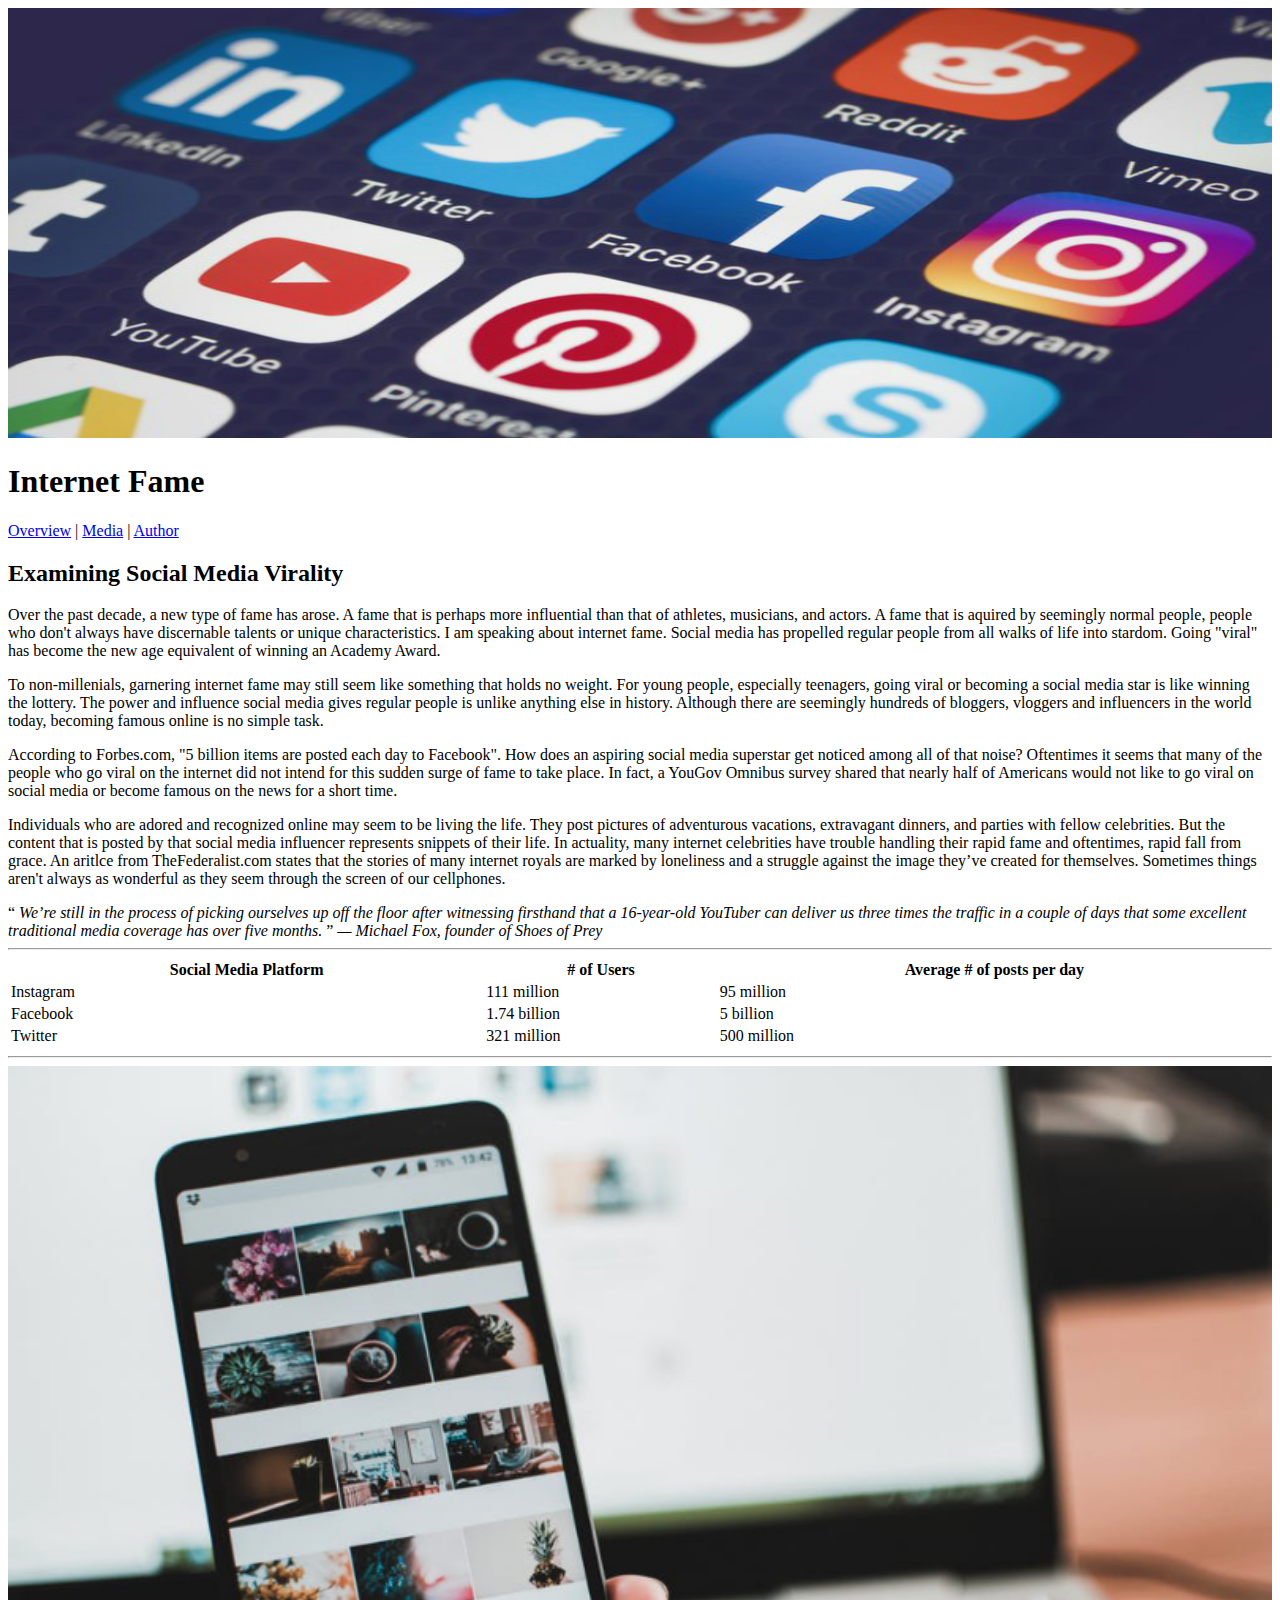
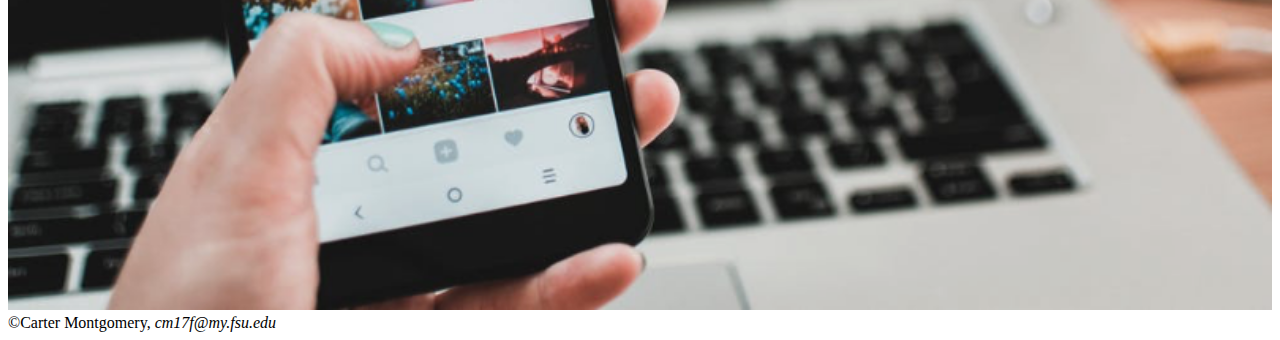
<file: lesson4_assignment/index.html>
<!DOCTYPE html>
<!-- Carter Montgomery, Monday 2/11/19 -->
<html>
    <head>
        <meta charset="UTF-8">
        <title> Going Viral </title>
        
  <meta name="description" content="Examining social media virality">
  <meta name="keywords" content="Social Media, Instagram, Memes, Influencers">
  <meta name="author" content="Carter Montgomery">    
        
    </head>
    <body>
     <img src="images/header_apps.png" width="100%" alt="Social media apps">    
      <!-- Title --> 
       <h1>Internet Fame</h1>
       
       <p><a href="index.html">Overview</a> | <a href="media.html">Media</a> | <a href="author.html">Author</a></p>
      
     <!-- Subtitle -->  
        <h2> Examining Social Media Virality</h2>
     
     <!-- Paragraph 1 -->
        <p> Over the past decade, a new type of fame has arose. 
        A fame that is perhaps more influential than that of athletes, musicians, and actors.
        A fame that is aquired by seemingly normal people, people who don't always have discernable 
        talents or unique characteristics. I am speaking about internet fame.
        Social media has propelled regular people from all walks of life into stardom.
        Going "viral" has become the new age equivalent of winning an Academy Award.</p>
        
    <!-- Paragraph 2 -->
        <p> To non-millenials, garnering internet fame may still seem like something that holds no weight.
        For young people, especially teenagers, going viral or becoming a social media star is like winning the lottery.
        The power and influence social media gives regular people is unlike anything else in history.
        Although there are seemingly hundreds of bloggers, vloggers and influencers in the world today,
        becoming famous online is no simple task.</p>
        
    <!-- Paragraph 3 -->
        <p> According to Forbes.com, "5 billion items are posted each day to Facebook". How does an aspiring social media superstar 
        get noticed among all of that noise? Oftentimes it seems that many of the people who go viral on the internet did not intend 
        for this sudden surge of fame to take place. In fact, a YouGov Omnibus survey shared that nearly half of Americans would
        not like to go viral on social media or become famous on the news for a short time.</p>
        
    <!-- Paragraph 4 -->
        <p>Individuals who are adored and recognized online may seem to be living the life. They post pictures of adventurous vacations, extravagant dinners, 
        and parties with fellow celebrities. But the content that is posted by that social media 
        influencer represents snippets of their life. In actuality, many internet celebrities have trouble handling their rapid fame and oftentimes, rapid fall from grace.
        An aritlce from TheFederalist.com states that the stories of many internet royals are marked by 
        loneliness and a struggle against the image they’ve created for themselves. Sometimes things aren't always as wonderful as they seem through the screen of our cellphones. </p>
        
    <!-- Write quotation and italicize -->
         <q> <em>We’re still in the process of picking ourselves up off the floor after witnessing firsthand that a 16-year-old YouTuber 
        can deliver us three times the traffic in a couple of days that some excellent traditional media coverage has over five months.
        </q> — Michael Fox, founder of Shoes of Prey</em>
    
    
    <!-- Horizontal line -->
        <hr>
    
    
    <!-- Table -->
    
    <table style="width:100%">
  <tr>
    <th>Social Media Platform</th>
    <th># of Users</th> 
    <th>Average # of posts per day</th>
  </tr>
  <tr>
    <td>Instagram</td>
    <td>111 million</td> 
    <td>95 million</td>
  </tr>
  <tr>
    <td>Facebook</td>
    <td>1.74 billion</td> 
    <td>5 billion</td>
  </tr>
  
    <td>Twitter</td>
    <td>321 million</td> 
    <td>500 million</td>
  </tr>
</table>
    
    
  <!-- Horizontal line -->
     <hr>
    
    <!-- Picture -->
        <img src="images/social_media.jpg" width="100%" alt="Social media">   
        
      
   <!-- Copyright -->
       &copy;Carter Montgomery, <em>cm17f@my.fsu.edu</em>
            
       
        
    </body>
    
    
</html>
</file>
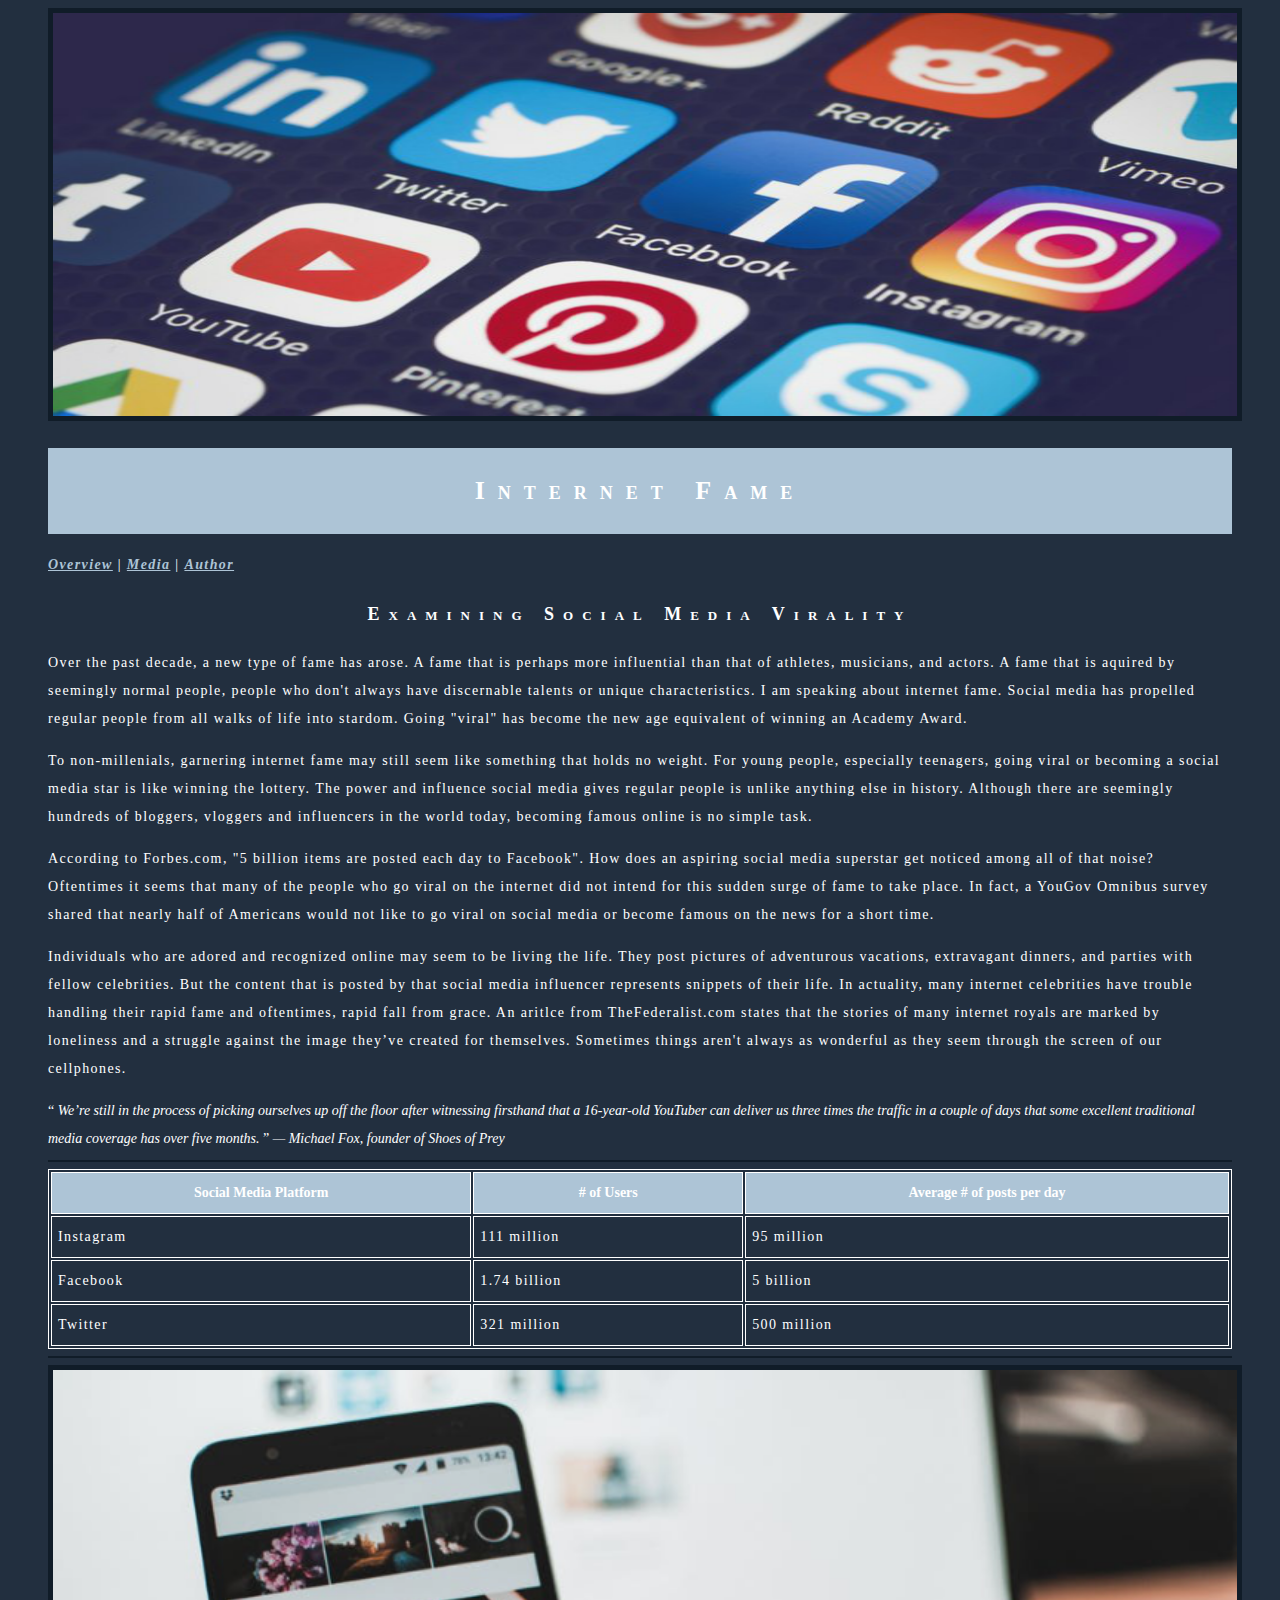
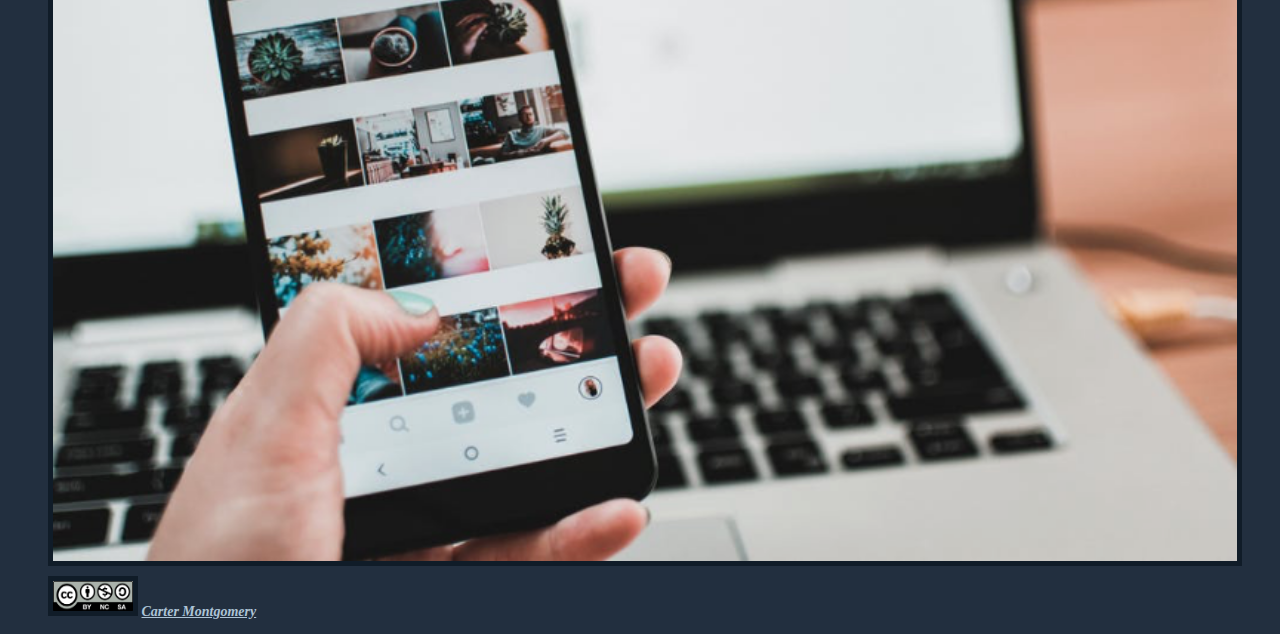
<file: lesson5_assignment/index.html>
<!DOCTYPE html>
<!-- Carter Montgomery, Tuesday 3/26/19 -->
<html>
    <head>
        <meta charset="UTF-8">
        <title>Going Viral </title>
        <link rel="stylesheet" type="text/css" href="style.css" >
        
  <meta name="description" content="Examining social media virality">
  <meta name="keywords" content="Social Media, Instagram, Memes, Influencers">
  <meta name="author" content="Carter Montgomery">
        
    </head>
    <body>
     <img src="images/header_apps.png" width="100%" alt="Social media apps">    
      <!-- Title --> 
       <h1>Internet Fame</h1>
       
       <p><a href="index.html">Overview</a> | <a href="media.html">Media</a> | <a href="author.html">Author</a></p>
      
     <!-- Subtitle -->  
        <h2> Examining Social Media Virality</h2>
     
     <!-- Paragraph 1 -->
        <p> Over the past decade, a new type of fame has arose. 
        A fame that is perhaps more influential than that of athletes, musicians, and actors.
        A fame that is aquired by seemingly normal people, people who don't always have discernable 
        talents or unique characteristics. I am speaking about internet fame.
        Social media has propelled regular people from all walks of life into stardom.
        Going "viral" has become the new age equivalent of winning an Academy Award.</p>
        
    <!-- Paragraph 2 -->
        <p> To non-millenials, garnering internet fame may still seem like something that holds no weight.
        For young people, especially teenagers, going viral or becoming a social media star is like winning the lottery.
        The power and influence social media gives regular people is unlike anything else in history.
        Although there are seemingly hundreds of bloggers, vloggers and influencers in the world today,
        becoming famous online is no simple task.</p>
        
    <!-- Paragraph 3 -->
        <p> According to Forbes.com, "5 billion items are posted each day to Facebook". How does an aspiring social media superstar 
        get noticed among all of that noise? Oftentimes it seems that many of the people who go viral on the internet did not intend 
        for this sudden surge of fame to take place. In fact, a YouGov Omnibus survey shared that nearly half of Americans would
        not like to go viral on social media or become famous on the news for a short time.</p>
        
    <!-- Paragraph 4 -->
        <p>Individuals who are adored and recognized online may seem to be living the life. They post pictures of adventurous vacations, extravagant dinners, 
        and parties with fellow celebrities. But the content that is posted by that social media 
        influencer represents snippets of their life. In actuality, many internet celebrities have trouble handling their rapid fame and oftentimes, rapid fall from grace.
        An aritlce from TheFederalist.com states that the stories of many internet royals are marked by 
        loneliness and a struggle against the image they’ve created for themselves. Sometimes things aren't always as wonderful as they seem through the screen of our cellphones. </p>
        
    <!-- Write quotation and italicize -->
         <q> <em>We’re still in the process of picking ourselves up off the floor after witnessing firsthand that a 16-year-old YouTuber 
        can deliver us three times the traffic in a couple of days that some excellent traditional media coverage has over five months.
        </q> — Michael Fox, founder of Shoes of Prey</em>
    
    
    <!-- Horizontal line -->
        <hr>
    
    
    <!-- Table -->
    
    <table style="width:100%">
  <tr>
    <th>Social Media Platform</th>
    <th># of Users</th> 
    <th>Average # of posts per day</th>
  </tr>
  <tr>
    <td>Instagram</td>
    <td>111 million</td> 
    <td>95 million</td>
  </tr>
  <tr>
    <td>Facebook</td>
    <td>1.74 billion</td> 
    <td>5 billion</td>
  </tr>
  
    <td>Twitter</td>
    <td>321 million</td> 
    <td>500 million</td>
  </tr>
</table>
    
    
  <!-- Horizontal line -->
     <hr>
    
    <!-- Picture -->
        <img src="images/social_media.jpg" width="100%" alt="Social media">   
        
      
   <!-- Copyright -->
       <!-- Copyright -->
       <img src="./images/creative_commons_logo.png" width="80" height="30" alt="Creative Commons icon"><em> <a href="mailto:cm17f@my.fsu.edu">Carter Montgomery</a></a></em>   
            
       
        
    </body>
    
    
</html>
</file>
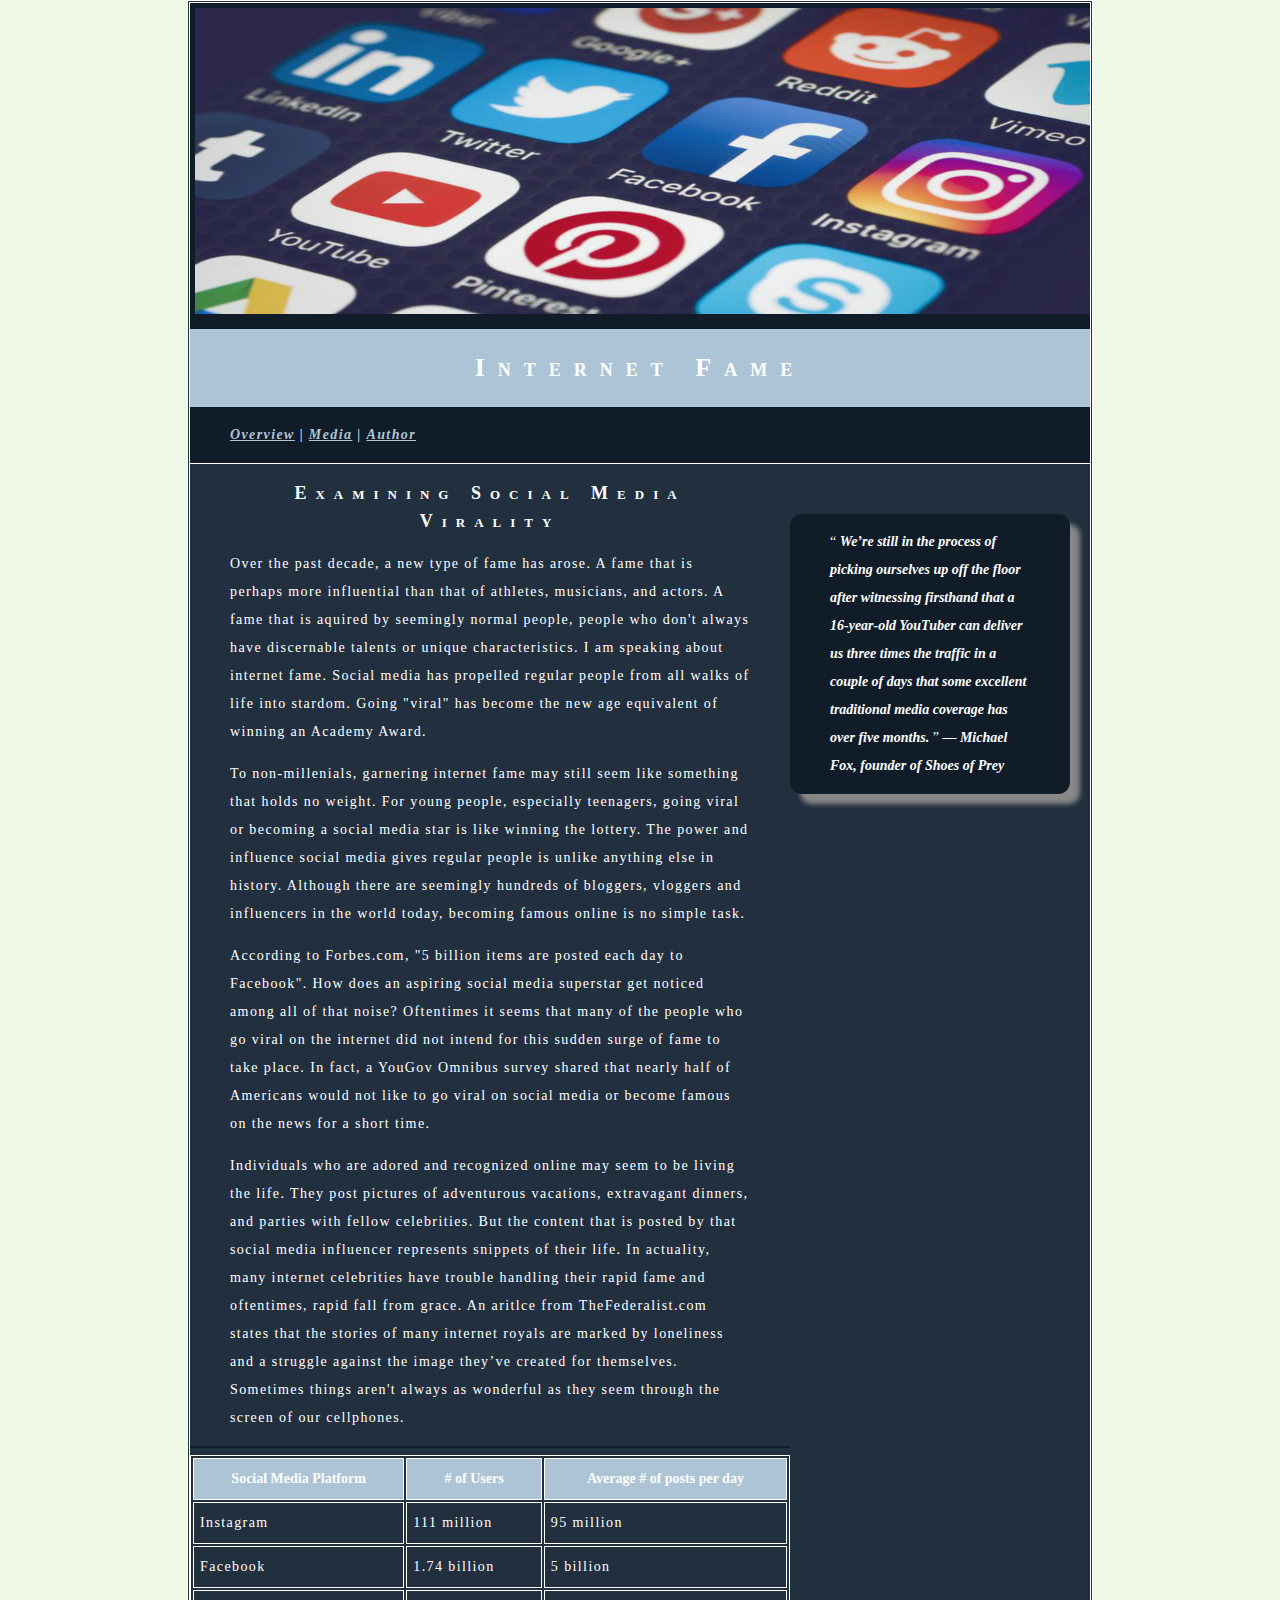
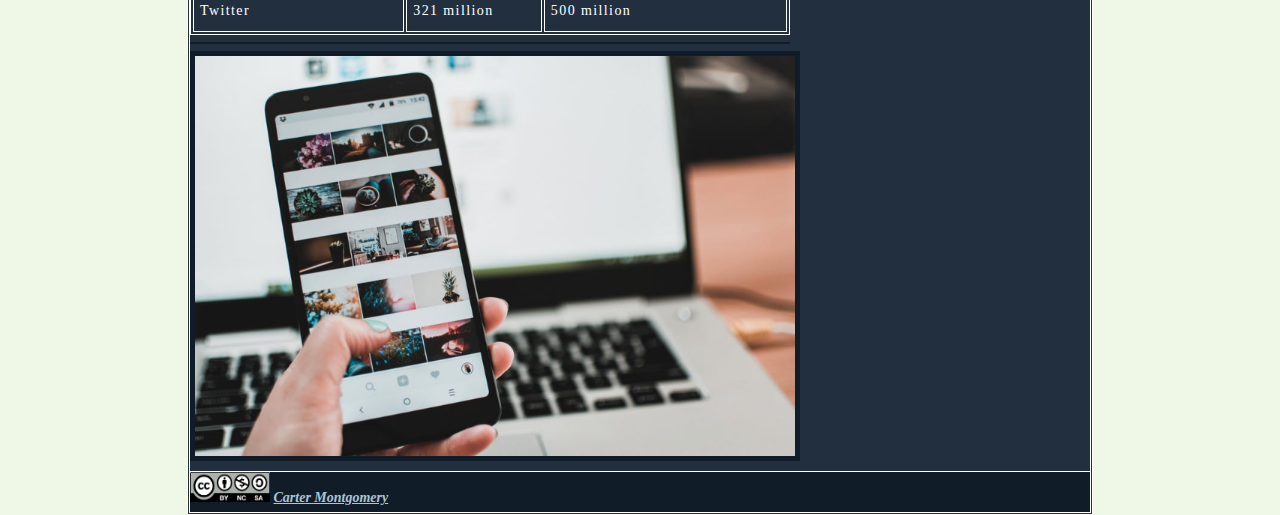
<file: lesson6_assignment/index.html>
<!DOCTYPE html>
<!-- Carter Montgomery, Tuesday 4/8/19 -->
<html>
    <head>
        <meta charset="UTF-8">
        <title>Going Viral </title>
        <link rel="stylesheet" type="text/css" href="style.css" >

        
  <meta name="description" content="Examining social media virality">
  <meta name="keywords" content="Social Media, Instagram, Memes, Influencers">
  <meta name="author" content="Carter Montgomery">
        
    </head>
    <body>
        <div id ="container">
                    <div id ="header">
             <img src="images/header_apps.png" width="100%" alt="Social media apps">    
              <!-- Title --> 
               <h1>Internet Fame</h1>
               
               <p><a href="index.html">Overview</a> | <a href="media.html">Media</a> | <a href="author.html">Author</a></p>
               </div>
               <!-- end header -->
              
              
              <div id="content">
             <!-- Subtitle -->  
                <h2> Examining Social Media Virality</h2>
             
             <!-- Paragraph 1 -->
                <p> Over the past decade, a new type of fame has arose. 
                A fame that is perhaps more influential than that of athletes, musicians, and actors.
                A fame that is aquired by seemingly normal people, people who don't always have discernable 
                talents or unique characteristics. I am speaking about internet fame.
                Social media has propelled regular people from all walks of life into stardom.
                Going "viral" has become the new age equivalent of winning an Academy Award.</p>
                
            <!-- Paragraph 2 -->
                <p> To non-millenials, garnering internet fame may still seem like something that holds no weight.
                For young people, especially teenagers, going viral or becoming a social media star is like winning the lottery.
                The power and influence social media gives regular people is unlike anything else in history.
                Although there are seemingly hundreds of bloggers, vloggers and influencers in the world today,
                becoming famous online is no simple task.</p>
                
            <!-- Paragraph 3 -->
                <p> According to Forbes.com, "5 billion items are posted each day to Facebook". How does an aspiring social media superstar 
                get noticed among all of that noise? Oftentimes it seems that many of the people who go viral on the internet did not intend 
                for this sudden surge of fame to take place. In fact, a YouGov Omnibus survey shared that nearly half of Americans would
                not like to go viral on social media or become famous on the news for a short time.</p>
                
            <!-- Paragraph 4 -->
                <p>Individuals who are adored and recognized online may seem to be living the life. They post pictures of adventurous vacations, extravagant dinners, 
                and parties with fellow celebrities. But the content that is posted by that social media 
                influencer represents snippets of their life. In actuality, many internet celebrities have trouble handling their rapid fame and oftentimes, rapid fall from grace.
                An aritlce from TheFederalist.com states that the stories of many internet royals are marked by 
                loneliness and a struggle against the image they’ve created for themselves. Sometimes things aren't always as wonderful as they seem through the screen of our cellphones. </p>
                
                
            
            
            <!-- Horizontal line -->
                <hr>
            
            
            <!-- Table -->
            
            <table style="width:100%">
          <tr>
            <th>Social Media Platform</th>
            <th># of Users</th> 
            <th>Average # of posts per day</th>
          </tr>
          <tr>
            <td>Instagram</td>
            <td>111 million</td> 
            <td>95 million</td>
          </tr>
          <tr>
            <td>Facebook</td>
            <td>1.74 billion</td> 
            <td>5 billion</td>
          </tr>
          
            <td>Twitter</td>
            <td>321 million</td> 
            <td>500 million</td>
          </tr>
        </table>
            
            
          <!-- Horizontal line -->
             <hr>
            
            <!-- Picture -->
                <img src="images/social_media.jpg" width="100%" alt="Social media">   
                
                </div>
                <!-- end content -->
                
                <div id="sidebar">
                    <blockquote>
                         <q> <em> <strong>We’re still in the process of picking ourselves up off the floor after witnessing firsthand that a 16-year-old YouTuber 
                can deliver us three times the traffic in a couple of days that some excellent traditional media coverage has over five months.
                </q> — Michael Fox, founder of Shoes of Prey</strong> </em>
                    </blockquote>
                </div>
                <!-- end sidebar -->
              
              
           
               <!-- Copyright -->
               <div id="footer">
               <img src="./images/creative_commons_logo.png" width="80" height="30" alt="Creative Commons icon" style="border-width:0" ><em> <a href="mailto:cm17f@my.fsu.edu">Carter Montgomery</a></a></em>  
               </div>
               <!-- end footer -->
                    
            </div> 
       <!-- end container -->
        
    </body>
    
    
</html>
</file>
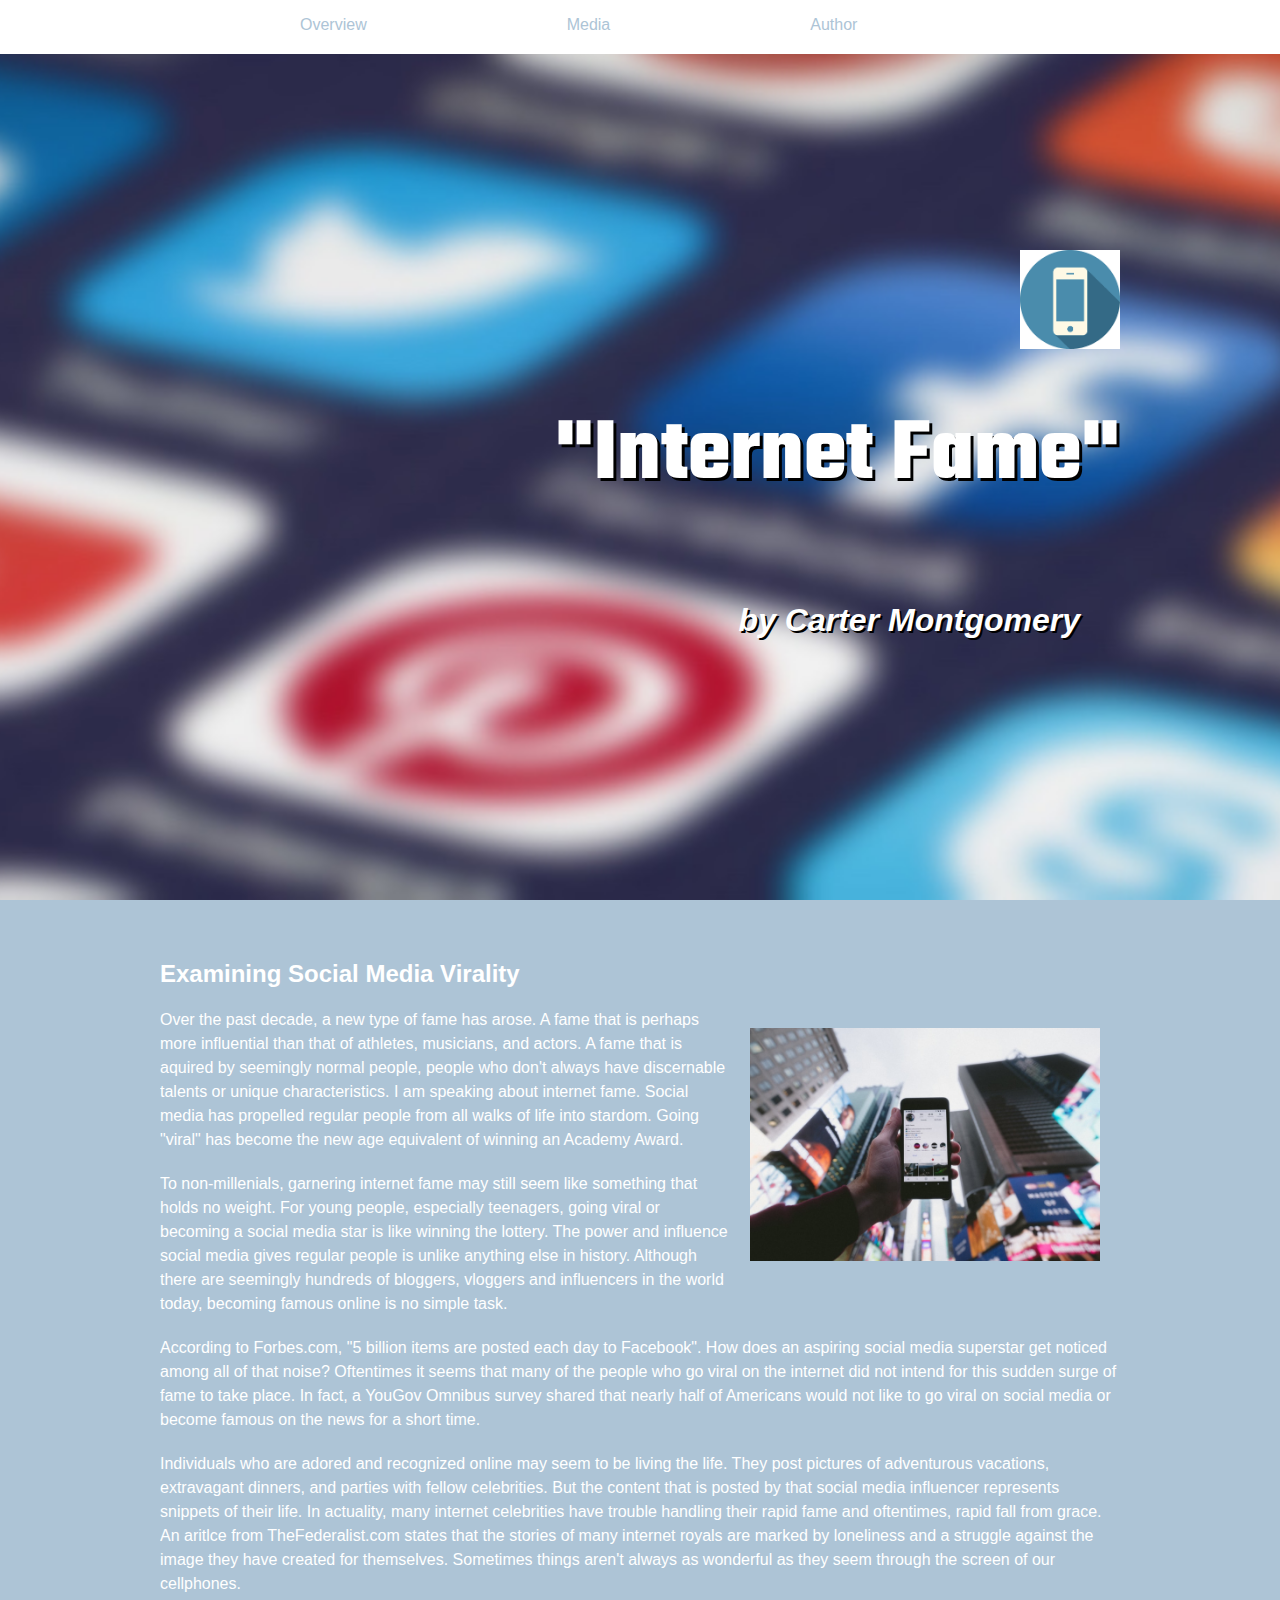
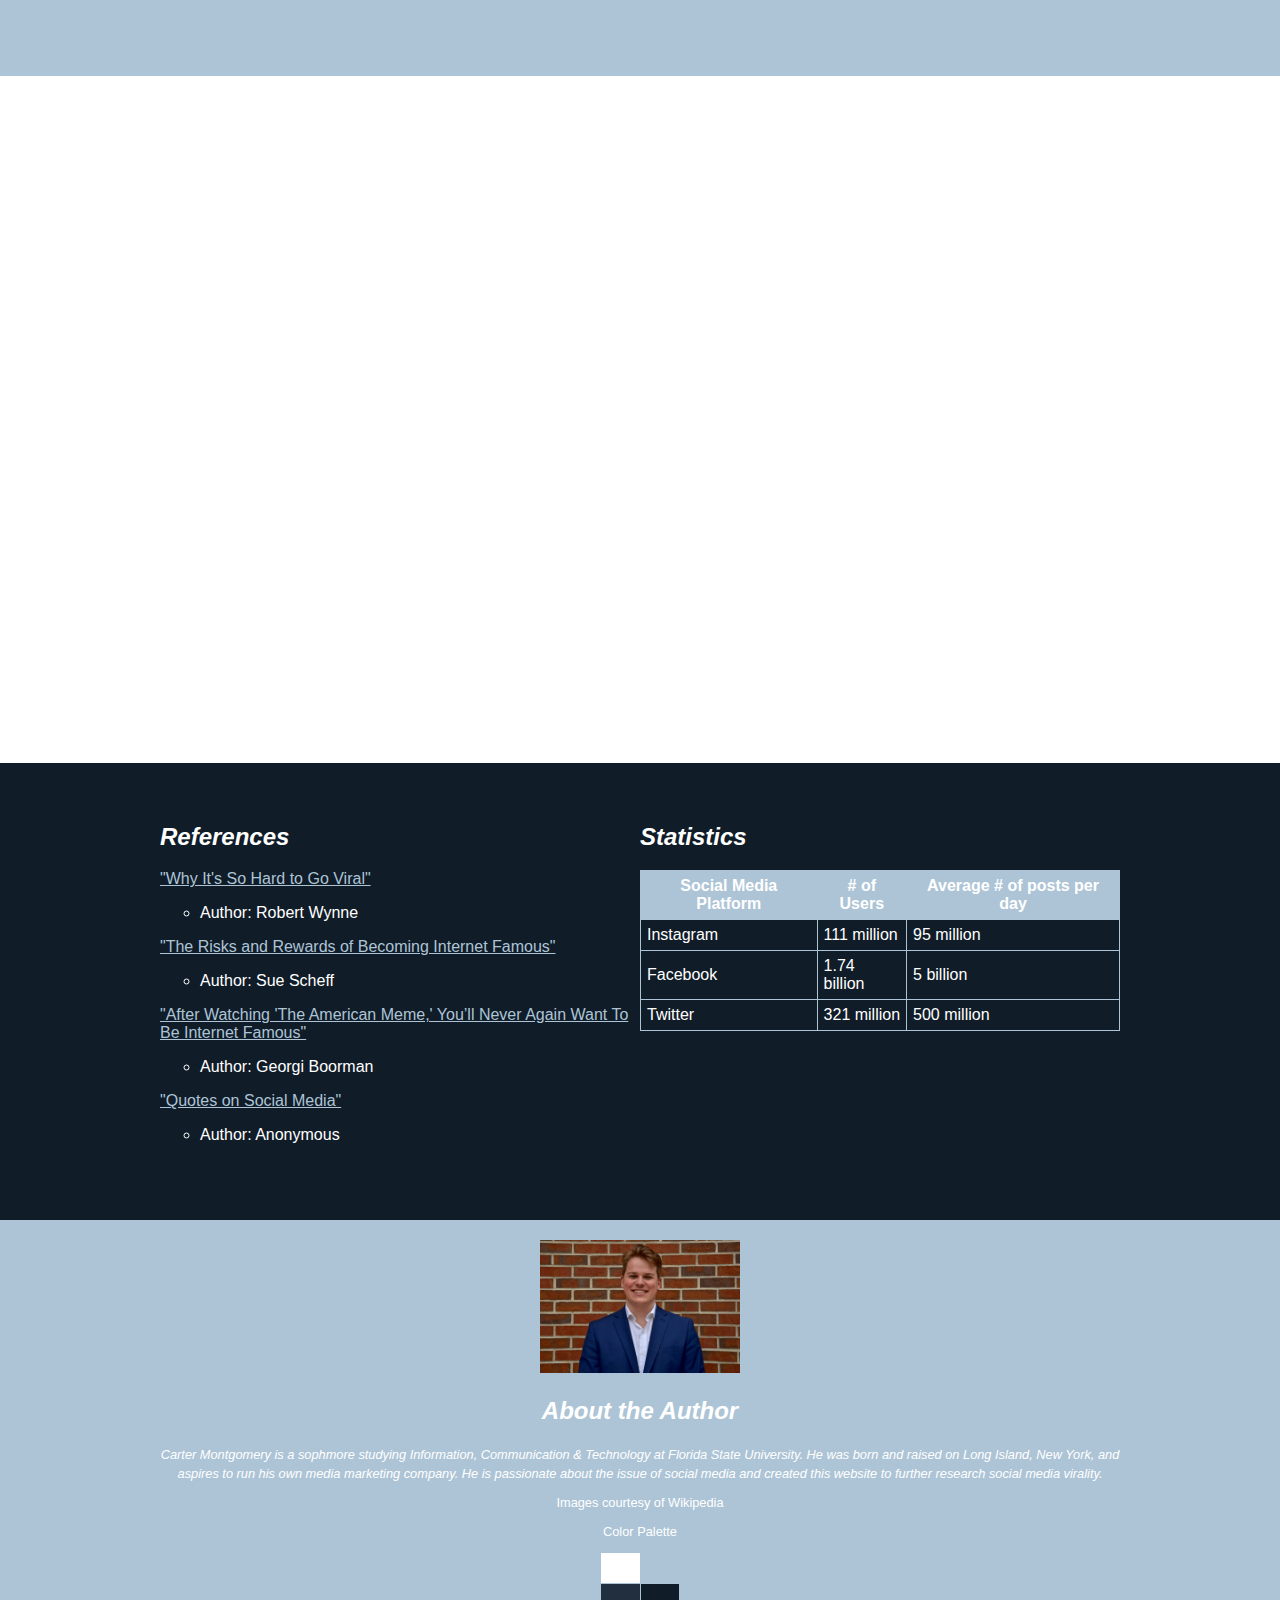
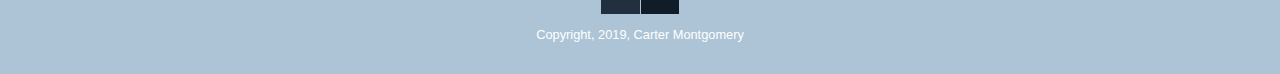
<file: lesson8_project_1/index.html>
<!DOCTYPE html>

<html>
    <head>
        <title>Internet Fame</title>
        <link rel="stylesheet" type="text/css" href="style.css">
        <link href="https://fonts.googleapis.com/css?family=Teko" rel="stylesheet">
        <link rel="shortcut icon" href="favicon.ico">
    </head>
    <body>
        
        <!-----------------------------SPLASH SECTION-------------------------->
        <section id="splash">
            <!--Navigation Bar holds Navigation Buttons -->
            <div id="navbar">
                <div class="container">  <!-- container keeps everything aligned and centered no matter what the window size -->
                        <ul id="menu">
                            <!-- button class provides button-like appearance and scrolling javascript (see bottom of html code) -->
                            <li><a href="#overview" class="button">Overview</a></li>
                            <li><a href="#media" class="button">Media</a></li>
                            <li><a href="#footer" class="button">Author</a></li>
                        </ul>
                </div> <!-- end container -->
            </div>
                    <!-- end navbar -->
                    
                    <!-- Title page -->
            <div id="title-page">
                    <!-- Used to style the title and subtitle -->
            <div class="container">
                <h1>
                    <img src="images/cell.png" width="100" height="99" alt>
                    <br>
                    "Internet Fame"
                </h1>
                <h3>by Carter Montgomery</h3>
            </div>
            <!-- end container -->
            
            </div>
            <!-- end title page -->
            
        </section>
        <!-- end SPLASH section -->
        
        
        
        <!-----------------------------OVERVIEW SECTION-------------------------->
         <section id="overview">
             
             <div class="container"> <!-- container keeps everything aligned and centered no matter what the window size -->
                 
                  <!-- Subtitle -->  
                <h2> Examining Social Media Virality</h2>
                
                <img src="images/smartphone.jpg" width="350" class="fltright"> 
                <!-- fltright class alignes image on right and adds margin -->
             
             <!-- Paragraph 1 -->
                <p> Over the past decade, a new type of fame has arose. 
                A fame that is perhaps more influential than that of athletes, musicians, and actors.
                A fame that is aquired by seemingly normal people, people who don't always have discernable 
                talents or unique characteristics. I am speaking about internet fame.
                Social media has propelled regular people from all walks of life into stardom.
                Going "viral" has become the new age equivalent of winning an Academy Award.</p>
                
            <!-- Paragraph 2 -->
                <p> To non-millenials, garnering internet fame may still seem like something that holds no weight.
                For young people, especially teenagers, going viral or becoming a social media star is like winning the lottery.
                The power and influence social media gives regular people is unlike anything else in history.
                Although there are seemingly hundreds of bloggers, vloggers and influencers in the world today,
                becoming famous online is no simple task.</p>
                
            <!-- Paragraph 3 -->
                <p> According to Forbes.com, "5 billion items are posted each day to Facebook". How does an aspiring social media superstar 
                get noticed among all of that noise? Oftentimes it seems that many of the people who go viral on the internet did not intend 
                for this sudden surge of fame to take place. In fact, a YouGov Omnibus survey shared that nearly half of Americans would
                not like to go viral on social media or become famous on the news for a short time.</p>
                
            <!-- Paragraph 4 -->
                <p>Individuals who are adored and recognized online may seem to be living the life. They post pictures of adventurous vacations, extravagant dinners, 
                and parties with fellow celebrities. But the content that is posted by that social media 
                influencer represents snippets of their life. In actuality, many internet celebrities have trouble handling their rapid fame and oftentimes, rapid fall from grace.
                An aritlce from TheFederalist.com states that the stories of many internet royals are marked by 
                loneliness and a struggle against the image they have created for themselves. Sometimes things aren't always as wonderful as they seem through the screen of our cellphones. </p>
                 
                 </div>
                   <!-- end container -->
        </section>
        <!--end OVERVIEW section -->
        
        
        
                 
          <!---------------------------MEDIA SECTION------------------------>       
         <section id="media">
             
                <div class="container"> <!-- container keeps everything aligned and centered no matter what the window size -->
                
                 <!-- Media -->
            <h2> <em> Media</em> </h2> 
            <iframe width="760" height="515" src="https://www.youtube.com/embed/Kab-mpU-YVM" frameborder="0" allow="accelerometer; autoplay; encrypted-media; gyroscope; picture-in-picture" allowfullscreen></iframe>
    
                
                 </div>
            <!-- end container -->
            
        </section>
         <!--end MEDIA section -->
        
        
        
        <!----------------------------DATA SECTION------------------------------>
         <section id="data">
            
               <div class="container"> <!-- container keeps everything aligned and centered no matter what the window size -->
               <div class="half_container">
                   <!-- format in two columns / begin first column -->
                   
               <!-- Table -->
            
            <h2> <em> Statistics</em> </h2> 
            
            <table style="width:100%">
          <tr>
            <th>Social Media Platform</th>
            <th># of Users</th> 
            <th>Average # of posts per day</th>
          </tr>
          <tr>
            <td>Instagram</td>
            <td>111 million</td> 
            <td>95 million</td>
          </tr>
          <tr>
            <td>Facebook</td>
            <td>1.74 billion</td> 
            <td>5 billion</td>
          </tr>
          
            <td>Twitter</td>
            <td>321 million</td> 
            <td>500 million</td>
          </tr>
        </table>
        
        </div>
        <!-- end half_container / 1st column-->
        
        <div class="half_container">
        <!--begin 2nd column -->
        
        
        <!-- List sources -->
                
                <h2> <em> References</em> </h2> 
                
                <a href="https://www.forbes.com/sites/robertwynne/2017/07/31/why-its-so-hard-to-go-viral/#1ee181de6062" target="_blank">"Why It's So Hard to Go Viral"</a> 
                <ul style="list-style-type:circle;">
                <li>Author: Robert Wynne</li> </ul>
              
                  <a href=https://www.psychologytoday.com/us/blog/shame-nation/201801/the-risk-and-rewards-becoming-internet-famous target="_blank">"The Risks and Rewards of Becoming Internet Famous"</a> 
               <ul style="list-style-type:circle;">
              <li>Author: Sue Scheff</li>
              </ul>
            
            
                  <a href=http://thefederalist.com/2019/01/02/watching-american-meme-youll-never-want-internet-famous/ target="_blank">"After Watching 'The American Meme,' You’ll Never Again Want To Be Internet Famous"</a> 
              <ul style="list-style-type:circle;"> 
              <li>Author: Georgi Boorman </li>
              </ul>
            
            
                  <a href=https://www.wyliecomm.com/writing-tips/digital-writing/social-media-writing/quotes-on-social-media/ target="_blank">"Quotes on Social Media"</a> 
              <ul style="list-style-type:circle;">
              <li>Author: Anonymous</li>
              </ul>
              
               </div>
               <!-- end half_container / 2nd column-->
               
                 </div>
                 <!-- end container -->
                 
        </section>
        <!--end DATA section -->
        
        
        <!------------------------------FOOTER SECTION------------------------>
         <section id="footer">
            
               <div class="container"> <!-- container keeps everything aligned and centered no matter what the window size -->
               <div id="credits">
               <!-- Picture and bio of author -->
                     <img src="images/me.jpg" width="200" alt="A picture of the Author">    
              <h2> <em> About the Author</em></h2>
              <p> <em>Carter Montgomery is a sophmore studying Information, Communication & Technology at Florida State University.
              He was born and raised on Long Island, New York, and aspires to run his own media marketing company. He is passionate about the issue of social media and 
              created this website to further research social media virality. </em></p>
              <p>Images courtesy of Wikipedia</p>
              
              <p>Color Palette</p>
              <table width="80">
                  <tbody>
                      <tr>
                <td bgcolor="#FFFFFF">&nbsp;</td>
                <td bgcolor="#ADC4D6">&nbsp;</td>
                     </tr>
                     <tr>
                <td bgcolor="#222F3F">&nbsp;</td>
                <td bgcolor="#101C28">&nbsp;</td>
                      </tr>
                  </tbody>
              </table>
              
               <!-- Copyright -->
              <p>Copyright, 2019, Carter Montgomery</p>
              
              
                 </div>
                 <!-- end credits section -->
                
                 </div>
                 <!-- end container -->
                 
        </section>
        <!--end FOOTER section -->
        
        <!-- JAVASCRIPT CODE -->

<!--jquery required for scrolling effect -->
<script src="js/jquery.js"></script>

<!-- Scrolling navigation script by Geo Miller glmiller@pic.fsu.edu -->
<script type="text/javascript">
jQuery(document).ready(function () {
  jQuery('.button').click(function() {
    targetName = jQuery(this).attr('href');
    targetLocation = jQuery(targetName).offset().top;
    jQuery('html, body').animate({scrollTop:targetLocation}, 'slow');
    return false;
  });
});
</script>
        
        
    </body>
</html>
</file>
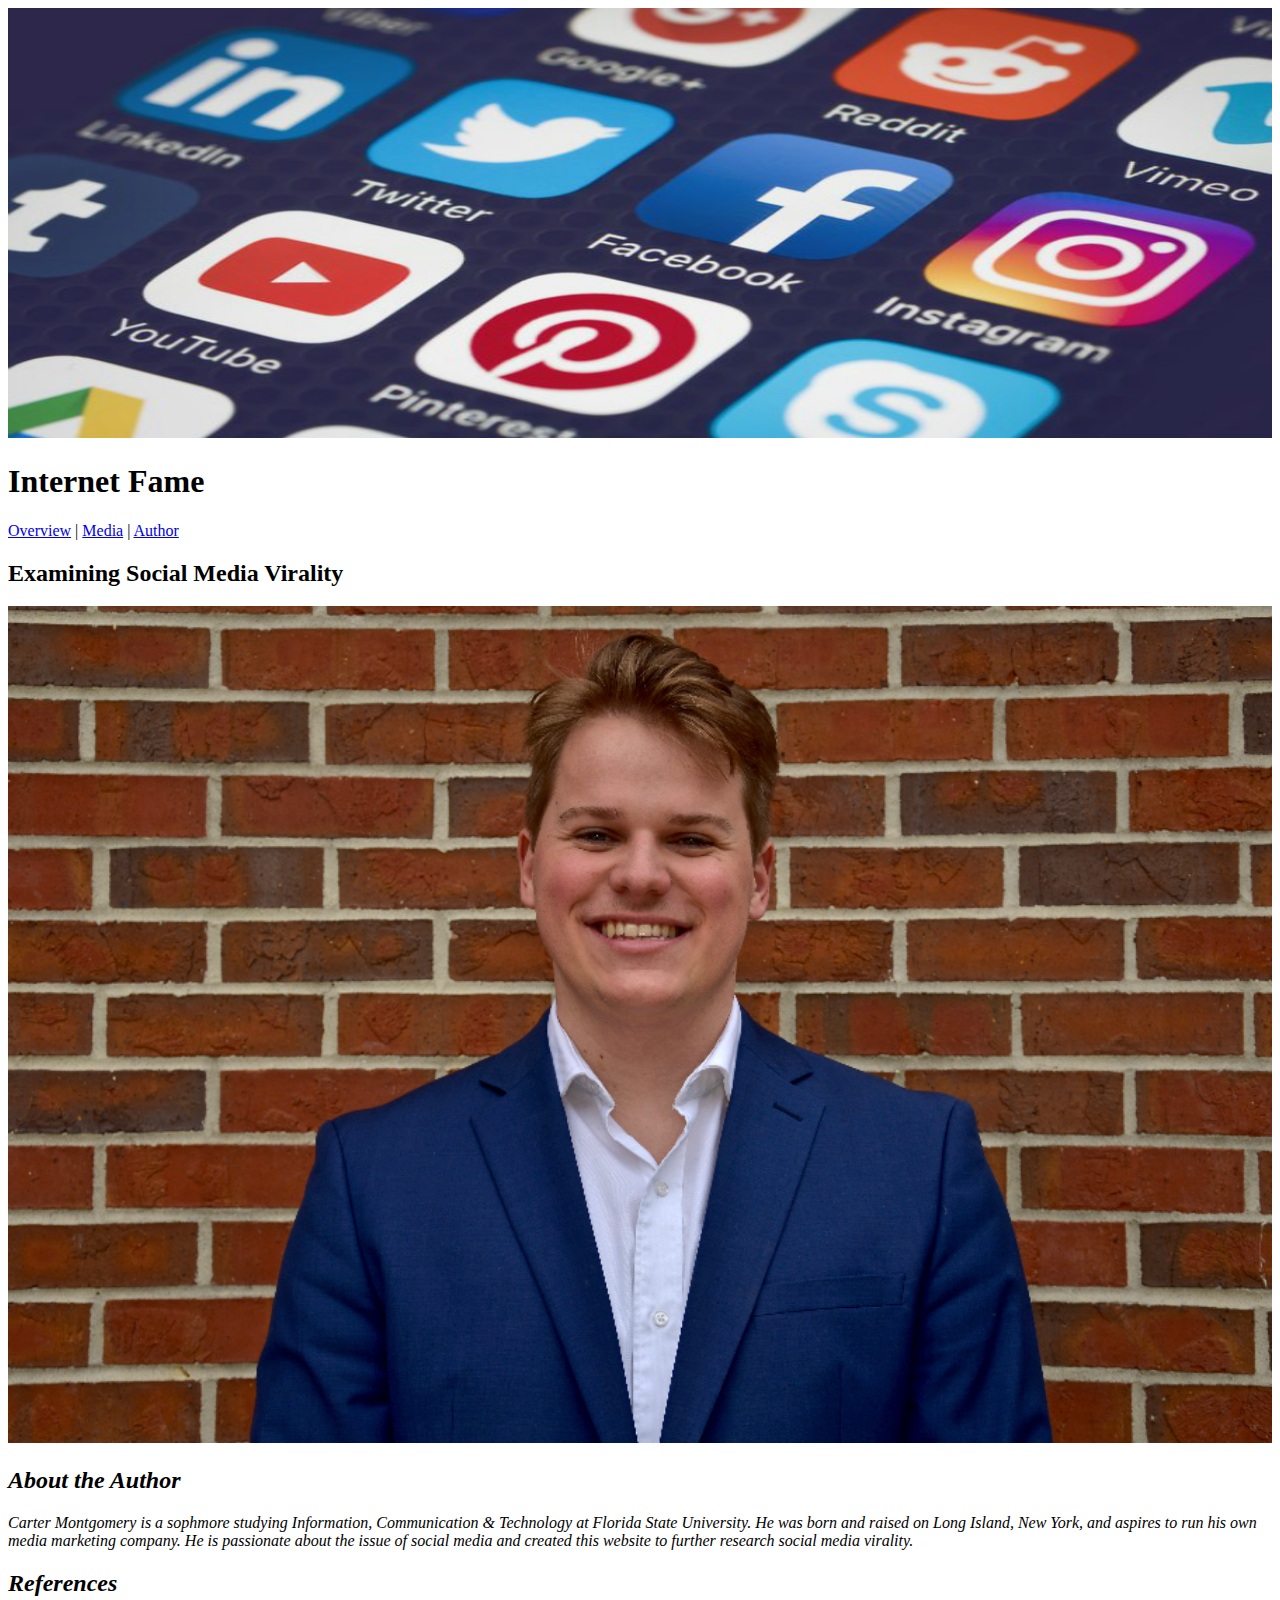
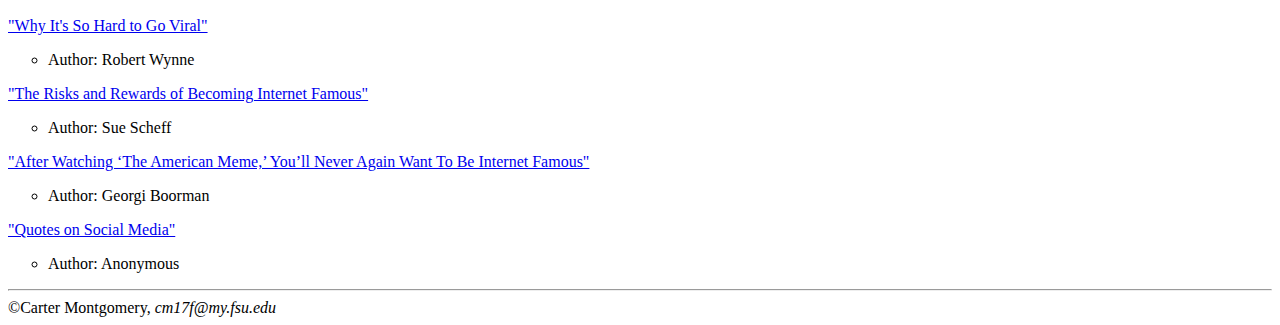
<file: lesson4_assignment/author.html>
<!DOCTYPE html>
<!-- Carter Montgomery, Monday 2/11/19 -->
<html>
    <head>
        <meta charset="UTF-8">
        <title> Going Viral </title>
        
  <meta name="description" content="Examining social media virality">
  <meta name="keywords" content="Social Media, Instagram, Memes, Influencers">
  <meta name="author" content="Carter Montgomery">    
        
    </head>
    <body>
     <img src="images/header_apps.png" width="100%" alt="Social media apps">    
      <!-- Title --> 
       <h1>Internet Fame</h1>
       
       <p><a href="index.html">Overview</a> | <a href="media.html">Media</a> | <a href="author.html">Author</a></p>
      
     <!-- Subtitle -->  
        <h2> Examining Social Media Virality</h2>
     
    
    <!-- Picture and bio of author -->
         <img src="images/me.jpg" width="100%" alt="A picture of the Author">    
  <h2> <em> About the Author</em></h2>
  <p> <em>Carter Montgomery is a sophmore studying Information, Communication & Technology at Florida State University.
  He was born and raised on Long Island, New York, and aspires to run his own media marketing company. He is passionate about the issue of social media and 
  created this website to further research social media virality. </em></p>
    
   <!-- List sources -->
    
    <h2> <em> References</em> </h2> 
    
    <a href="https://www.forbes.com/sites/robertwynne/2017/07/31/why-its-so-hard-to-go-viral/#1ee181de6062" target="_blank">"Why It's So Hard to Go Viral"</a> 
    <ul style="list-style-type:circle;">
  <li>Author: Robert Wynne</li> </ul>
  
      <a href=https://www.psychologytoday.com/us/blog/shame-nation/201801/the-risk-and-rewards-becoming-internet-famous target="_blank">"The Risks and Rewards of Becoming Internet Famous"</a> 
<ul style="list-style-type:circle;">
  <li>Author: Sue Scheff</li>
</ul>


      <a href=http://thefederalist.com/2019/01/02/watching-american-meme-youll-never-want-internet-famous/ target="_blank">"After Watching ‘The American Meme,’ You’ll Never Again Want To Be Internet Famous"</a> 
<ul style="list-style-type:circle;"> 
  <li>Author: Georgi Boorman </li>
</ul>


      <a href=https://www.wyliecomm.com/writing-tips/digital-writing/social-media-writing/quotes-on-social-media/ target="_blank">"Quotes on Social Media"</a> 
<ul style="list-style-type:circle;">
  <li>Author: Anonymous</li>
</ul>

 
   <!-- Horizontal line -->
       <hr>
      
   <!-- Copyright -->
       &copy;Carter Montgomery, <em>cm17f@my.fsu.edu</em>
            
       
        
    </body>
    
    
</html>
</file>
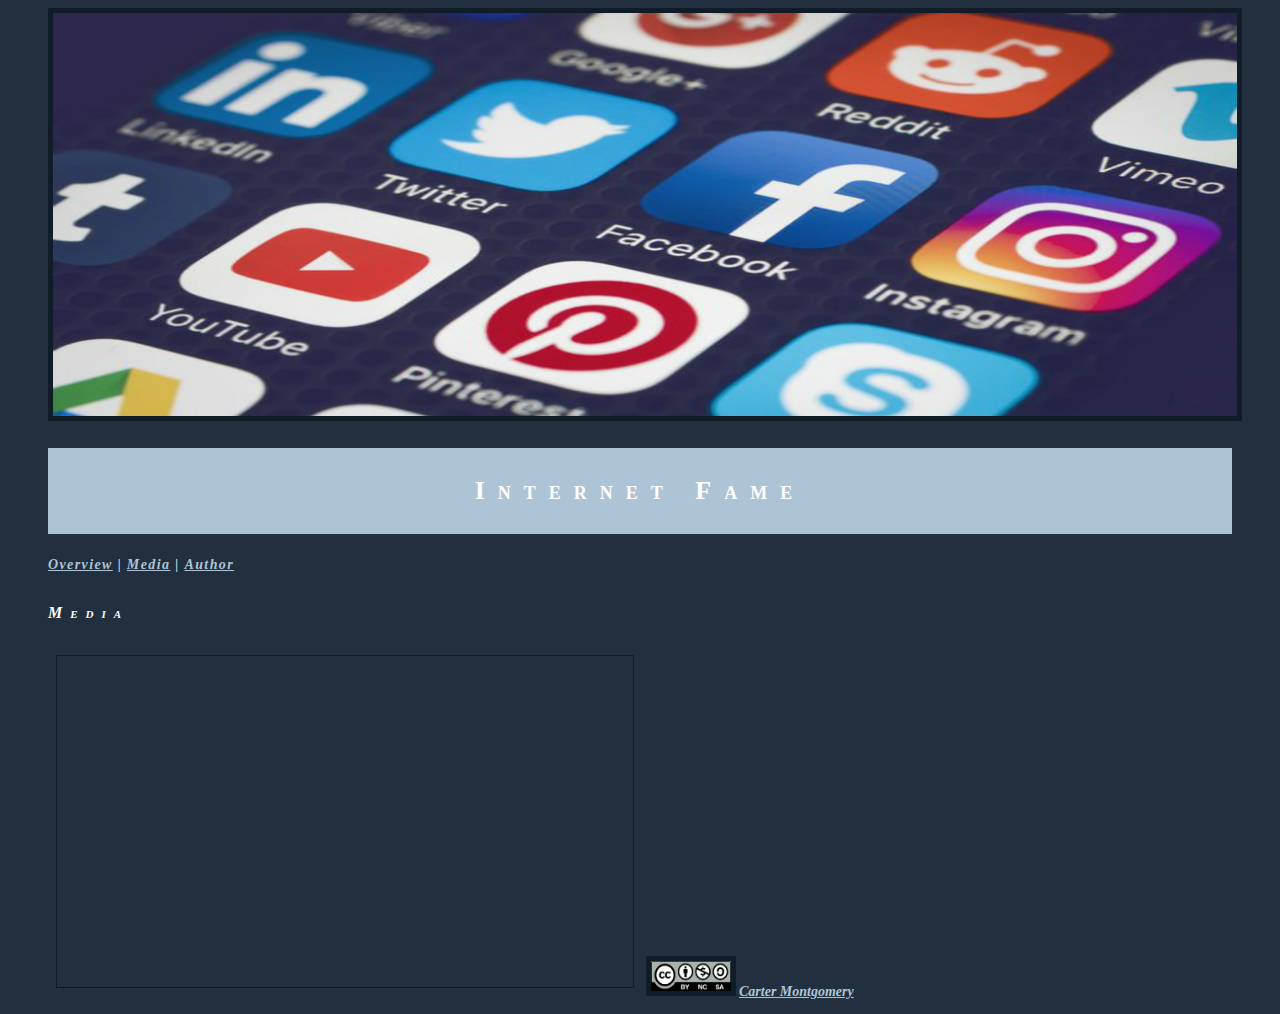
<file: lesson5_assignment/media.html>
<!DOCTYPE html>
<!-- Carter Montgomery, Monday 2/11/19 -->
<html>
    <head>
        <meta charset="UTF-8">
        <title> Going Viral </title>
        <link href="style.css" rel="stylesheet" type="text/css">
        
  <meta name="description" content="Examining social media virality">
  <meta name="keywords" content="Social Media, Instagram, Memes, Influencers">
  <meta name="author" content="Carter Montgomery">    
        
    </head>
    <body>
     <img src="images/header_apps.png" width="100%" alt="Social media apps">    
      <!-- Title --> 
       <h1>Internet Fame</h1>
       
       <p><a href="index.html">Overview</a> | <a href="media.html">Media</a> | <a href="author.html">Author</a></p>
      
    
     
        
        <!-- Media -->
        <h3> <em> Media</em> </h3> 
        <iframe width="560" height="315" src="https://www.youtube.com/embed/Kab-mpU-YVM" frameborder="0" allow="accelerometer; autoplay; encrypted-media; gyroscope; picture-in-picture" allowfullscreen></iframe>

   
      
   <!-- Copyright -->
       
       <img src="./images/creative_commons_logo.png" width="80" height="30" alt="Creative Commons icon"><em> <a href="mailto:cm17f@my.fsu.edu">Carter Montgomery</a></a></em>   
            
       
        
    </body>
    
    
</html>
</file>
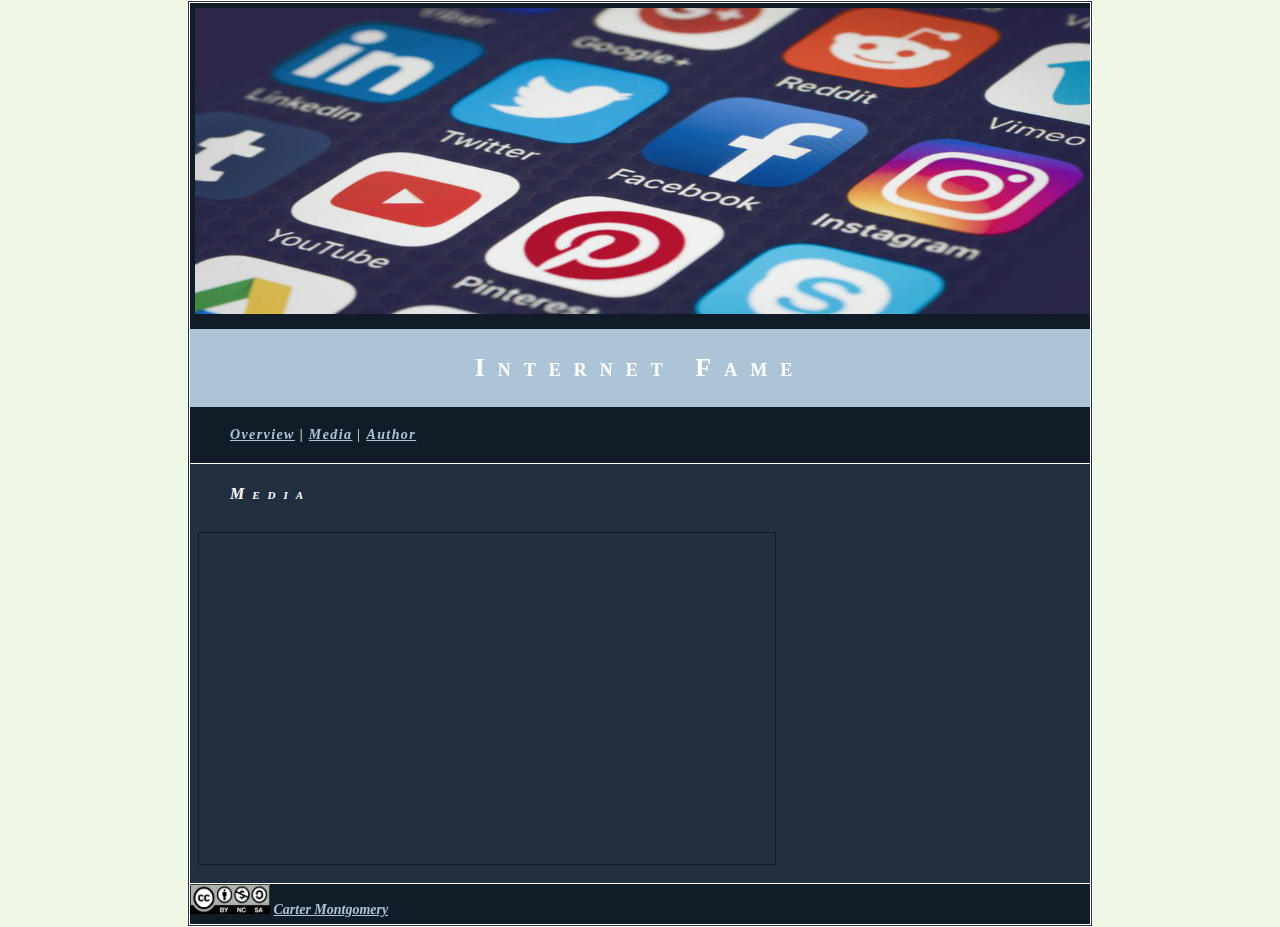
<file: lesson6_assignment/media.html>
<!DOCTYPE html>
<!-- Carter Montgomery, Monday 4/8/19 -->
<html>
    <head>
        <meta charset="UTF-8">
        <title> Going Viral </title>
        <link href="style.css" rel="stylesheet" type="text/css">
        
  <meta name="description" content="Examining social media virality">
  <meta name="keywords" content="Social Media, Instagram, Memes, Influencers">
  <meta name="author" content="Carter Montgomery">    
        
    </head>
    <body>
        
    <div id ="container">
        
    <div id ="header">
                 <img src="images/header_apps.png" width="100%" alt="Social media apps">    
                  <!-- Title --> 
                   <h1>Internet Fame</h1>
                   
                   <p><a href="index.html">Overview</a> | <a href="media.html">Media</a> | <a href="author.html">Author</a></p>
              </div>
             <!-- end header -->
          
        
         
    <div id="content"> 
            <!-- Media -->
            <h3> <em> Media</em> </h3> 
            <iframe width="560" height="315" src="https://www.youtube.com/embed/Kab-mpU-YVM" frameborder="0" allow="accelerometer; autoplay; encrypted-media; gyroscope; picture-in-picture" allowfullscreen></iframe>
    
          </div>
          <!-- end content --> 
          
      
           
     <!-- Copyright -->
    <div id="footer">
                   <img src="./images/creative_commons_logo.png" width="80" height="30" alt="Creative Commons icon" style="border-width:0" ><em> <a href="mailto:cm17f@my.fsu.edu">Carter Montgomery</a></a></em>  
           </div>
          <!-- end footer -->
                                  
           </div> 
           <!-- end container -->  
           
        
    </body>
    
    
</html>
</file>
<file: lesson5_assignment/style.css>
@charset "UTF-8";
/* CSS Document created by Christy Chatmon, Spring 2019*/

body {
	font-family: "Times New Roman", Times, serif;
	font-size: 14px;
	line-height: 2em;
	color: #FFFFFF;
	background-color: #222F3F;
	padding: 0 40px;
}

/* basic text styles ----------------------------  */
p, li, td {
	letter-spacing: 0.1em;
	color: #FFFFFF;
}
h1 {
	font-size: 26px;
	padding: 4px 0;
	font-variant: small-caps;
	letter-spacing: .5em;
	line-height: 3em;
	background-color: #ADC4D6;
	text-align: center;
}
h2 {
	font-size: 18px;
	padding: 6px;
	font-variant: small-caps;
	letter-spacing: 0.5em;
	text-align: center;
}
h3 {
	font-size: 16px;
	letter-spacing: 0.5em;
	padding: 4px 0;
	font-variant: small-caps;
	font-style: oblique;
}

/* link styles ---------------------------- */
a:link {
	font-weight: bold;
	color: #ADC4D6;
	text-decoration: underline;
	font-style: italic;
	
}
a:visited {
	font-weight: bold;
	color: #ADC4D6;
	text-decoration: underline;
	font-style: italic;
	
}
a:hover {
	color: #FFFFFF;
}

/* list styles ----------------------------- */
ul li {
	list-style-image: url(images/star.png);
	margin-left: 12px;
}
ol {
	margin-left: 14px;
}

/* table styles -------------------------------------- */
table {
	border: solid #FFFFFF 1px;
	
}
td {
	padding: 6px;
	border: solid #FFFFFF 1px;
}
th {
	font-weight: bold;
	background-color: #ADC4D6;
	text-align: center;
	padding: 6px;
	border: solid #FFFFFF 1px;
}

/* border styles ------------------------------------ */
hr {
	border: solid #101C28 1px;
}

img {
	border: solid #101C28 5px;

}

iframe {
	border: solid #101C28 1px;
	padding: 8px;
	margin: 8px;
}
</file>
<file: lesson6_assignment/style.css>
@charset "UTF-8";
/* CSS Document created by Christy Chatmon, Spring 2019*/

body {
	margin:0;
	padding:0;
	font-family: "Times New Roman", Times, serif;
	font-size: 14px;
	line-height: 2em;
	color: #FFFFFF;
	background-color: #EFF8E7;
	padding: 0 40px;
}

/* basic text styles ----------------------------  */
p, li, td {
	letter-spacing: 0.1em;
	color: #FFFFFF;
		padding: 0 40px;
}
h1 {
	font-size: 26px;
	padding: 0 40px;
	font-variant: small-caps;
	letter-spacing: .5em;
	line-height: 3em;
	background-color: #ADC4D6;
	text-align: center;
	margin: 0;
}
h2 {
	font-size: 18px;
		padding: 0 40px;
	font-variant: small-caps;
	letter-spacing: 0.5em;
	text-align: center;
}
h3 {
	font-size: 16px;
	letter-spacing: 0.5em;
		padding: 0 40px;
	font-variant: small-caps;
	font-style: oblique;
}

/* link styles ---------------------------- */
a:link {
	font-weight: bold;
	color: #ADC4D6;
	text-decoration: underline;
	font-style: italic;
	
}
a:visited {
	font-weight: bold;
	color: #ADC4D6;
	text-decoration: underline;
	font-style: italic;
	
}
a:hover {
	color: #FFFFFF;
}

/* list styles ----------------------------- */
ul li {
	list-style-image: url(images/star.png);
	margin-left: 12px;
}
ol {
	margin-left: 14px;
}

/* table styles -------------------------------------- */
table {
	border: solid #FFFFFF 1px;
	
}
td {
	padding: 6px;
	border: solid #FFFFFF 1px;
}
th {
	font-weight: bold;
	background-color: #ADC4D6;
	text-align: center;
	padding: 6px;
	border: solid #FFFFFF 1px;
}

/* border styles ------------------------------------ */
hr {
	border: solid #101C28 1px;
}

img {
	border: solid #101C28 5px;

}

iframe {
	border: solid #101C28 1px;
	padding: 8px;
	margin: 8px;
}

	/* DIV STYLES FOR PAGE LAYOUT */
	#container {
		width: 900px; 
		margin: 0 auto;
		border-style: double;
		background-color: #222F3F;
		overflow: hidden;
		
		
	}
	
	#header{
		width: 100%;
		background-color: #101C28;
		border-bottom: 1px solid;
		
		
	}
	
	#content{
		width: 600px;
		float: left;
	
		
	}
	
	#sidebar{
		width: 280px;
		float: left;
		margin-top: 50px;
		margin-right: 20px;
		background-color: #101C28;
		border: 1px;
		border-radius: 12px;
		box-shadow: 10px 10px 5px #888;
		
	}
	#sidebar p{
		padding: 10px;
	 
	}
	#footer{
		width: 100%;
			background-color: #101C28;
		border-top: 1px solid;
		clear: both;
	}
</file>
<file: lesson8_project_1/style.css>
/* --------------------------- HTML TAG STYLES ----------------------------- */

body {
  margin: 0px; /* always zero out defaul browser margins and padding */
  padding: 0px;
  color: #333;
  font-family: "Helvetica Neue", Helvetica, Arial, sans-serif;
}
p {
  font-size: 16px;
  margin-bottom: 20px;
  line-height: 1.5em;
}
h1 {
  padding: 20px 0;
}
h4 {
  padding: 20px 0;
  font-weight: bold;
}
table {
	border: solid #FFFFFF 1px;
	border-collapse:collapse;
}
td {
	padding: 6px;
	border: solid #ADC4D6 1px;
}
th {
	font-weight: bold;
	background-color: #ADC4D6;
	text-align: center;
	padding: 6px;
	border: solid #ADC4D6 1px;
}
a:link {
	color: #ADC4D6;
}
a:visited {
	color: #ADC4D6;
}
a:hover {
	color: #222F3F;
	text-decoration: none;
}


/*-----------------------------PAGE SELECTIONS--------------------------*/
#splash{
    background: url(images/blur_apps.jpg) no-repeat center top fixed;
    background-size: cover;
    height: 900px;
}

#overview{
    background-color:#ADC4D6;
    padding: 40px 0 60px 0; /* top padding provides space for nav bar, bottom padding for asthetics */
    color: #fff;
}

#media{
    background: url(images/blur_iphone.jpg) no-repeat center top fixed;
    background-size: cover;
    padding: 40px 0 60px 0; /* top padding provides space for nav bar, bottom padding for asthetics */
    color: #fff;
    
}

#data{
    background-color:#101C28;
    padding: 40px 0 60px 0; /* top padding provides space for nav bar, bottom padding for asthetics */
    color: #fff;
}

#footer{
    background-color:#ADC4D6;
    padding: 20px 0; /* top padding provides space for nav bar, bottom padding for asthetics */
    color: #fff;
}

/* ---------------------- CONTAINER STYLES ------------------------- */
/* Containers are used to keep the page content within bounds centered in the browser window. */
.container {
    width: 960px; /* static width container always stays at this width no matter what*/
    margin: 0 auto;
    overflow: hidden; 
}
.half_container { /* provides a two column presentation */
  width: 50%;
  float: right;
  overflow: hidden;
}


/* ----------------------- Navigation Bar Styles ----------------------*/

#navbar{ 
        position: fixed; /* navbar should always be shown even when page is scrolled */
        width: 100%;
        background-color: rgba(255, 255, 255, 1.0);
        height: 54px;
}
/* horizontal menu bars are typically created using a styled unordered list. Here's how!important */
ul#menu {
        list-style: none; /* eliminates bullets */
        /* adjust padding top to adjust nav bar vertical position */
        padding-top: 0px;
}
ul#menu li {
        float: left; /* changes list from vertical to horizontal */
        padding-bottom: 20px;
}
ul#menu li a.button {
        font-size: 16px;
        text-decoration: none;
        /* this padding defines the size of the buttons */
        padding: 20px 100px 20px 100px;
       
}
/* change button color when mouse hovers over */
ul#menu li a.button:hover {
        background-color: rgba(42, 188, 238, 0.1);
}

/* ---------------- TITLE PAGE STYLES ------------------- */

#title-page{
  width: 100%;
  padding-top: 170px; /* provides a lot of space above title to view the background image */
  color: #fff;
  text-align: right;
}
#title-page h1 {
  font-family: 'Teko'; /* Teko is a Google Font - see link in head of index.html */
  font-size: 90px; 	
  text-shadow: 3px 3px #000; /* Shadow helps text to stand out from background */
}
#title-page h3 {
  font-size: 2em;
  font-style: italic;
  margin: 0 40px;
  padding-bottom: 20px;
  text-shadow: 2px 2px #000;
}

/* ------------------- FOOTER CREDITS --------------------- */

#credits {
  text-align: center;	
}
#credits table{      
  margin: 0 auto;		/* centers the color palette table */
}
#credits p {
  font-size: .8em;
  margin: 10px 0;
}

/* ---------------------- MISC -----------------------------*/

.fltright{
	float:right;
	margin: 20px;
}
.fltleft{
	float:left;
	margin: 20px 20px 20px 0;
}
</file>
